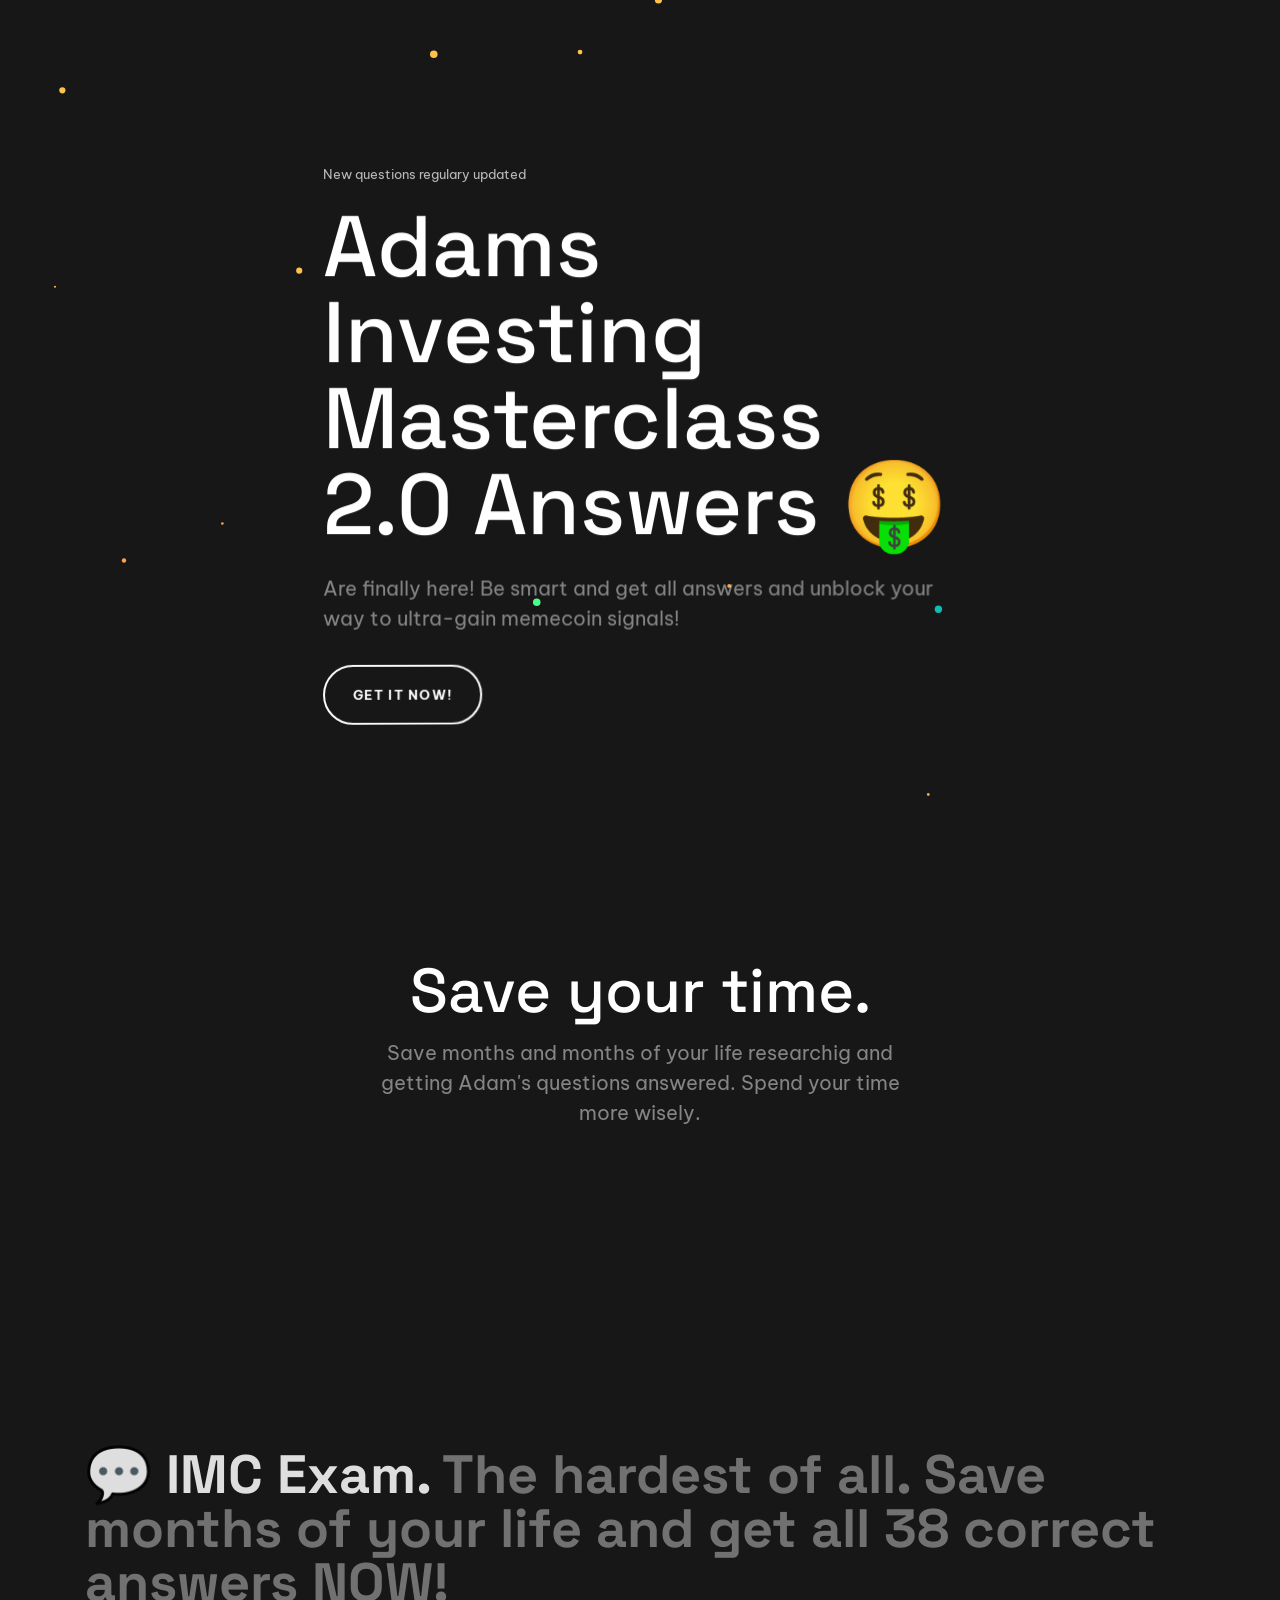
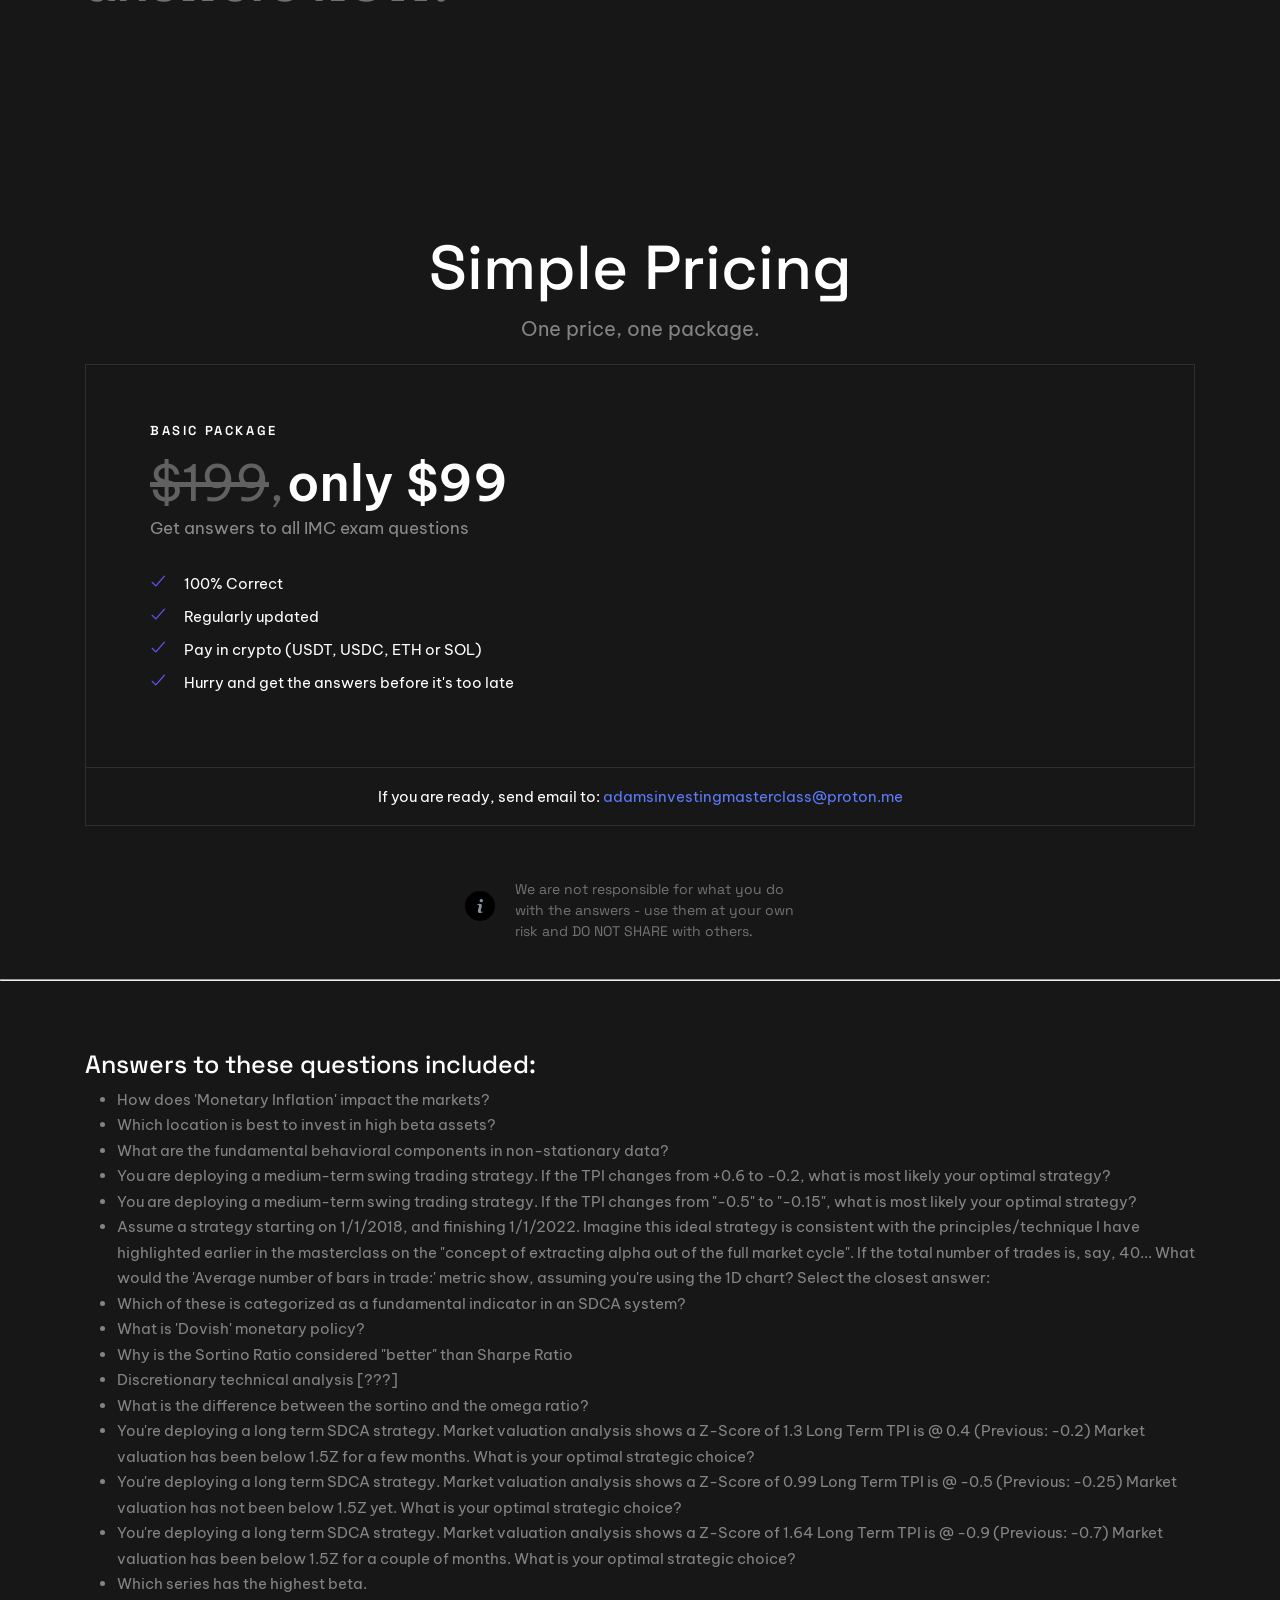
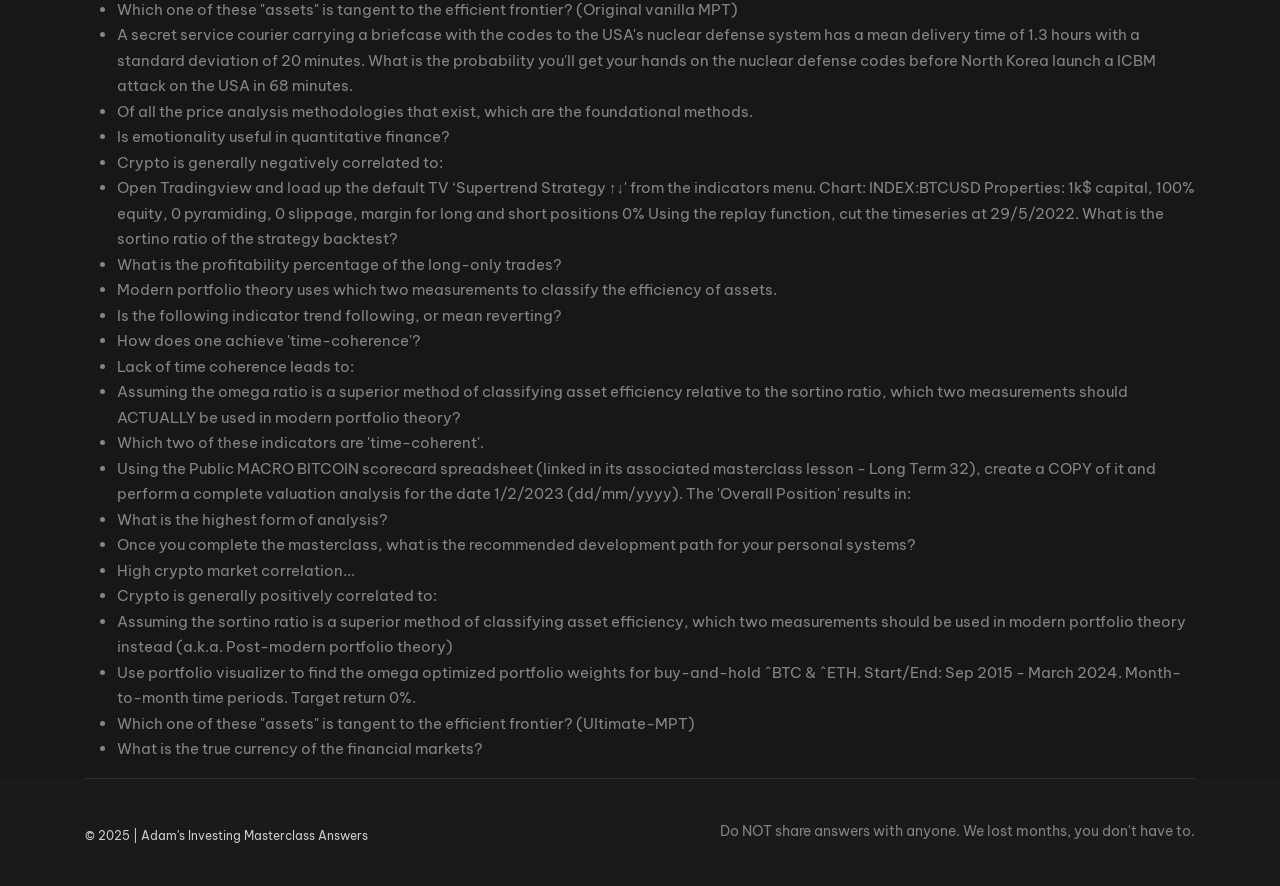
<file: docs/index.html>
<!doctype html>
<html lang="en">
  <head>
    <meta charset="UTF-8" />
    <meta name="viewport" content="width=device-width, initial-scale=1.0" />
    <meta name="author" content="Adam" />
    <meta
      name="description"
      content="Adam's Investing Masterclass 2.0 Answers are here only for a limited time. Hurry and pass your IMC Exam today!"
    />
    <meta property="og:title" content="Adam's Investing Masterclass 2.0 Answers" />
    <meta property="og:type" content="website" />
    <meta property="og:image" content="./assets/images/common/og-image.jpg" />

    <link
      rel="stylesheet"
      href="./assets/vendors/liquid-icon/lqd-essentials/lqd-essentials.min.css"
    />
    <link rel="stylesheet" href="./assets/vendors/jquery-ui/jquery-ui.css" />
    <link rel="stylesheet" href="./assets/css/theme.min.css" />
    <link rel="stylesheet" href="./assets/css/utility.min.css" />
    <link rel="stylesheet" href="./assets/css/demo/dark-app.css" />

    <!-- Fonts -->
    <link rel="preconnect" href="https://fonts.googleapis.com" />
    <link rel="preconnect" href="https://fonts.gstatic.com" crossorigin />
    <link
      href="https://fonts.googleapis.com/css2?family=Be+Vietnam+Pro&family=Space+Grotesk:wght@700&display=swap"
      rel="stylesheet"
    />

    <title>Adam's Investing Masterclass 2.0 Answers</title>
  </head>

  <body
    data-mobile-nav-breakpoint="1199"
    data-mobile-nav-style="minimal"
    data-mobile-nav-scheme="custom"
    data-mobile-nav-trigger-alignment="right"
    data-mobile-header-scheme="custom"
    data-mobile-logo-alignment="default"
    data-mobile-nav-align="center"
  >
    <div id="wrap">
      <div class="lqd-sticky-placeholder hidden"></div>
      <main class="content bg-dark" id="lqd-site-content">
        <div id="lqd-contents-wrap">
          <!-- Start Banner -->
          <section
            class="lqd-section banner flex flex-wrap items-center justify-center min-h-100vh"
            id="banner"
          >
            <div
              class="absolute w-full h-full top-0 left-0 pointer-events-none"
            >
              <div
                class="ld-particles-container lqd-particles-as-bg absolute w-full h-full top-0 right-0 bottom-0 left-0"
              >
                <div
                  class="ld-particles-inner pointer-events-none absolute w-full h-full top-0 left-0"
                  id="lqd-particles-banner"
                  data-particles="true"
                  data-particles-options='{"particles": {"number": {"value" :8} , "color": {"value" :["#4cfd89", "#0fbbb4", "#fda44c", "#fdc14c"]} , "shape": {"type" :["circle"]} , "size": {"value" :4, "random" :true} , "move": {"out_mode": "out"}} , "interactivity" :[], "retina_detect" :true}'
                ></div>
              </div>
            </div>
            <div class="container items-center justify-center">
              <div class="row items-center justify-center">
                <div
                  class="col col-12 col-md-7 text-start sm:text-center"
                  data-custom-animations="true"
                  data-ca-options='{" triggerHandler": "inview", "animationTarget": ".animation-element", "duration": "2000", "delay": "180", "ease": "power4.out", "direction": "forward", "initValues": {"y" : 100, "rotationY" : 15, "transformOriginX" :50, "transformOriginY" :50, "transformOriginZ": "0px", "opacity" : 0} , "animations": {"y" : 0, "rotationY" : 0, "transformOriginX" : 0, "transformOriginY" :50, "transformOriginZ": "0px", "opacity" : 1}}'
                >
                  <div class="ld-fancy-heading animation-element">
                    <p class="ld-fh-element text-13 mb-1/15em text-white-70">
                      <span>New questions regulary updated</span>
                    </p>
                  </div>
                  <div class="ld-fancy-heading animation-element">
                    <h1 class="ld-fh-element mb-0/3em leading-1em px-0 text-86">
                      Adams Investing Masterclass 2.0 Answers 🤑
                    </h1>
                  </div>
                  <div class="ld-fancy-heading animation-element">
                    <p class="ld-fh-element mb-0/5em leading-1/5em text-20">
                      Are finally here! Be smart and get all answers and unblock
                      your way to ultra-gain memecoin signals!
                    </p>
                  </div>
                  <div class="w-full flex flex-wrap items-center pt-20">
                    <div class="w-40percent mb-15 md:w-full animation-element">
                      <a
                        href="#pricing"
                        class="btn btn-solid btn-md uppercase btn-hover-txt-switch btn-hover-txt-switch-y circle border-thick btn-icon-left tracking-0/1em border-2 border-white text-13 text-white leading-2/5em font-bold rounded-5em btn-border-lg"
                        data-localscroll="true"
                      >
                        <span
                          class="btn-txt"
                          data-text="Get answers"
                          data-transition-delay="true"
                          data-delay-options='{"elements": ".lqd-chars", "delayType": "animation", "startDelay" : 0, "delayBetween" : 32.5}'
                          data-split-text="true"
                          data-split-options='{"type": "chars, words"}'
                          >Get it now!</span
                        >
                      </a>
                    </div>
                  </div>
                </div>
              </div>
            </div>
          </section>
          <!-- End Banner -->

          <!-- Start Features -->
          <section
            class="lqd-section features py-60"
            id="features"
            data-custom-animations="true"
            data-ca-options='{" triggerHandler": "inview", "animationTarget": ".animation-element", "duration": "1000", "delay": "90", "ease": "power4.out", "direction": "forward", "initValues": {"transformOriginX" :50, "transformOriginY" :50, "transformOriginZ": "0px", "opacity" : 0} , "animations": {"transformOriginX" :50, "transformOriginY" :50, "transformOriginZ": "0px", "opacity" : 1}}'
          >
            <div class="container">
              <div class="row justify-center items-stretch">
                <div
                  class="col col-12 col-lg-8 col-xl-6 mb-30 text-center animation-element"
                >
                  <div class="ld-fancy-heading">
                    <h2 class="ld-fh-element mb-0/25em leading-1em text-62">
                      Save your time.
                    </h2>
                  </div>
                  <div class="ld-fancy-heading">
                    <p class="ld-fh-element mb-0/5em leading-1/5em text-20">
                      Save months and months of your life researchig and getting
                      Adam's questions answered. Spend your time more wisely.
                    </p>
                  </div>
                  <div class="ld-empty-space w-full h-30"></div>
                </div>
              </div>
            </div>
          </section>
          <!-- End Features -->

          <!-- Start Float Text 1 -->
          <!--          <section-->
          <!--            class="lqd-section float-text float-text-1"-->
          <!--            id="screenshot"-->
          <!--            data-parallax="true"-->
          <!--            data-parallax-from='{"y" : 180}'-->
          <!--            data-parallax-to='{"y" :-250}'-->
          <!--            data-parallax-options='{"ease": "power2.in", "start": "top bottom", "end": "bottom+=50% top"}'-->
          <!--          >-->
          <!--            <div class="container">-->
          <!--              <div class="row">-->
          <!--                <div class="col col-12">-->
          <!--                  <div class="ld-fancy-heading">-->
          <!--                    <h2-->
          <!--                      class="ld-fh-element mb-0/5em font-bold leading-1em text-54 text-gray-500"-->
          <!--                      data-parallax="true"-->
          <!--                      data-parallax-from='{"opacity" : 0.9}'-->
          <!--                      data-parallax-to='{"opacity" : 0}'-->
          <!--                      data-parallax-options='{"overflowHidden" :false, "ease": "linear", "start": "top top"}'-->
          <!--                    >-->
          <!--                      <span>🏦</span>-->
          <!--                      <span class="text-white"-->
          <!--                        >Crypto Investing Masterclass.</span-->
          <!--                      >-->
          <!--                      <span-->
          <!--                        >Hundreds of correct answers to all levels (1-6) divided-->
          <!--                        by modules.</span-->
          <!--                      >-->
          <!--                    </h2>-->
          <!--                  </div>-->
          <!--                </div>-->
          <!--              </div>-->
          <!--            </div>-->
          <!--          </section>-->
          <!-- End Float Text 1 -->

          <!-- Start Float Text 2 -->
          <!--          <section-->
          <!--            class="lqd-section float-text float-text-2"-->
          <!--            data-parallax="true"-->
          <!--            data-parallax-from='{"opacity" : 1}'-->
          <!--            data-parallax-to='{"opacity" : 0}'-->
          <!--            data-parallax-options='{"start": "top", "end": "bottom top", "staticSentinel": ".lqd-css-sticky-wrap"}'-->
          <!--          >-->
          <!--            <div class="container">-->
          <!--              <div class="row">-->
          <!--                <div class="col col-12">-->
          <!--                  <div-->
          <!--                    class="ld-fancy-heading"-->
          <!--                    data-parallax="true"-->
          <!--                    data-parallax-from='{"y" : 100}'-->
          <!--                    data-parallax-to='{"y" :-100}'-->
          <!--                    data-parallax-options='{"ease": "power3.in", "start": "top bottom", "end": "bottom+=50% top"}'-->
          <!--                  >-->
          <!--                    <h2-->
          <!--                      class="ld-fh-element mb-0/5em font-bold leading-1em text-54 text-gray-500"-->
          <!--                      data-parallax="true"-->
          <!--                      data-parallax-from='{"opacity" : 0.9}'-->
          <!--                      data-parallax-to='{"opacity" : 0}'-->
          <!--                      data-parallax-options='{"overflowHidden" :false, "ease": "linear", "start": "center center"}'-->
          <!--                    >-->
          <!--                      <span>💶</span>-->
          <!--                      <span class="text-white">Crypto Investing Signals.</span>-->
          <!--                      <span-->
          <!--                        >Answers to Crypto Investing Signals Course that comes-->
          <!--                        after the hardest IMC course.</span-->
          <!--                      >-->
          <!--                    </h2>-->
          <!--                  </div>-->
          <!--                </div>-->
          <!--              </div>-->
          <!--            </div>-->
          <!--          </section>-->
          <!-- End Float Text 2 -->

          <!-- Start Float Text 3 -->
          <section
            class="lqd-section float-text float-text-3"
            data-parallax="true"
            data-parallax-from='{"opacity" : 1}'
            data-parallax-to='{"opacity" : 0}'
            data-parallax-options='{"start": "top", "end": "bottom top", "staticSentinel": ".lqd-css-sticky-wrap"}'
          >
            <div class="container">
              <div class="row">
                <div class="col col-12">
                  <div
                    class="ld-fancy-heading"
                    data-parallax="true"
                    data-parallax-from='{"y" : 100}'
                    data-parallax-to='{"y" :-170}'
                    data-parallax-options='{"ease": "power4.in", "start": "top bottom", "end": "bottom+=50% top"}'
                  >
                    <h2
                      class="ld-fh-element mb-0/5em font-bold leading-1em text-54 text-gray-500"
                      data-parallax="true"
                      data-parallax-from='{"opacity" : 0.9}'
                      data-parallax-to='{"opacity" : 0}'
                      data-parallax-options='{"overflowHidden" :false, "ease": "linear", "start": "center center"}'
                    >
                      <span>💬</span>
                      <span class="text-white">IMC Exam.</span>
                      <span
                        >The hardest of all. Save months of your life and get
                        all 38 correct answers NOW!</span
                      >
                    </h2>
                  </div>
                </div>
              </div>
            </div>
          </section>
          <!-- End Float Text 3 -->

          <!-- Start Pricing -->
          <section class="lqd-section pricing pt-120" id="pricing">
            <div class="container">
              <div class="row justify-center">
                <div class="col col-12 col-lg-8 col-xl-6 text-center mb-10">
                  <div class="ld-fancy-heading">
                    <h2 class="ld-fh-element mb-0/25em leading-1em text-62">
                      Simple Pricing
                    </h2>
                  </div>
                  <div class="ld-fancy-heading">
                    <p class="ld-fh-element mb-0/5em leading-1/5em text-20">
                      One price, one package.
                    </p>
                  </div>
                </div>
                <div class="col col-12 p-0"></div>
                <div class="col col-12">
                  <div
                    class="lqd-tabs lqd-tabs-style-9 flex lqd-tabs-style-9-alt2 flex-col mb-30"
                    data-tabs-options='{"trigger": "click"}'
                  >
                    <div class="lqd-tabs-content">
                      <div
                        id="lqd-pricing-tab-monthly"
                        role="tabpanel"
                        class="lqd-tabs-pane fade active in show"
                      >
                        <div class="container">
                          <div class="row">
                            <div class="col col-12 p-0">
                              <div
                                class="lqd-pt lqd-pt-style-3 lqd-pt-style-3b lqd-pt-title-18 lqd-pt-price-50 relative mb-1/5em border-1 border-white-10"
                              >
                                <div class="lqd-pt-inner">
                                  <div
                                    class="lqd-overlay flex bg-transparent"
                                  ></div>
                                  <div class="lqd-pt-head relative pt-8 px-7">
                                    <h4
                                      class="lqd-pt-title font-semibold uppercase text-white tracking-0/2em my-0"
                                    >
                                      Basic Package
                                    </h4>
                                    <span
                                      class="lqd-pt-price font-normal mt-0/35em mb-0/15em text-muted strike-through"
                                      ><s>$199</s>,</span
                                    >
                                    <span
                                      class="lqd-pt-price font-semibold mt-0/35em mb-0/15em text-white"
                                      >only $99</span
                                    >
                                    <p
                                      class="lqd-pt-description-md mb-0 text-white-50"
                                    >
                                      Get answers to all IMC exam questions
                                    </p>
                                  </div>
                                  <div
                                    class="lqd-pt-body pb-4rem relative pt-1/5em pb-9 px-7"
                                  >
                                    <ul>
                                      <li>
                                        <span class="text-white">
                                          <i
                                            class="lqd-icn-ess icon-ion-ios-checkmark text-primary"
                                          ></i>
                                          <span>100% Correct</span>
                                        </span>
                                      </li>
                                      <li>
                                        <span class="text-white">
                                          <i
                                            class="lqd-icn-ess icon-ion-ios-checkmark text-primary"
                                          ></i>
                                          <span>Regularly updated</span>
                                        </span>
                                      </li>
                                      <li>
                                        <span class="text-white">
                                          <i
                                            class="lqd-icn-ess icon-ion-ios-checkmark text-primary"
                                          ></i>
                                          <span>Pay in crypto (USDT, USDC, ETH or SOL)</span>
                                        </span>
                                      </li>
                                      <li>
                                        <span class="text-white">
                                          <i
                                            class="lqd-icn-ess icon-ion-ios-checkmark text-primary"
                                          ></i>
                                          <span
                                            >Hurry and get the answers before
                                            it's too late</span
                                          >
                                        </span>
                                      </li>
                                      <!--                                      <li>-->
                                      <!--                                        <span>-</span>-->
                                      <!--                                        <i class="lqd-icn-ess"></i>-->
                                      <!--                                        <span-->
                                      <!--                                          >IMC Exam Answers (not included)</span-->
                                      <!--                                        >-->
                                      <!--                                      </li>-->
                                    </ul>
                                  </div>
                                  <div
                                    class="lqd-pt-foot relative pt-1rem pb-1rem px-0/5em text-center border-white-10 md:px-0"
                                  >
                                    <span
                                      class="btn-txt text-white"
                                      data-text="Join basic plan"
                                      >If you are ready, send email to:
                                      <a
                                        href="mailto:adamsinvestingmasterclass@proton.me"
                                        >adamsinvestingmasterclass@proton.me</a
                                      ></span
                                    >
                                  </div>
                                </div>
                                <a href="#" class="liquid-overlay-link z-3"></a>
                              </div>
                            </div>
                            <!--                            <div class="col col-12 col-md-6 p-0 -ml-1 sm:m-0">-->
                            <!--                              <div-->
                            <!--                                class="lqd-pt lqd-pt-style-3 lqd-pt-style-3b lqd-pt-title-18 lqd-pt-price-50 relative mb-1/5em border-1 border-white-10"-->
                            <!--                              >-->
                            <!--                                <div class="lqd-pt-inner">-->
                            <!--                                  <div-->
                            <!--                                    class="lqd-overlay flex bg-transparent"-->
                            <!--                                  ></div>-->
                            <!--                                  <span-->
                            <!--                                    class="lqd-pt-label font-bold rounded-5em"-->
                            <!--                                    >Smart Choice</span-->
                            <!--                                  >-->
                            <!--                                  <div class="lqd-pt-head relative pt-8 px-7">-->
                            <!--                                    <h4-->
                            <!--                                      class="lqd-pt-title font-semibold uppercase text-white tracking-0/2em my-0"-->
                            <!--                                    >-->
                            <!--                                      Premium Package-->
                            <!--                                    </h4>-->
                            <!--                                    <span-->
                            <!--                                      class="lqd-pt-price font-semibold mt-0/35em mb-0/15em text-white"-->
                            <!--                                      >1.49 SOL</span-->
                            <!--                                    >-->
                            <!--                                    <p-->
                            <!--                                      class="lqd-pt-description-md mb-0 text-white-50"-->
                            <!--                                    >-->
                            <!--                                      Get answers to all course questions + IMC-->
                            <!--                                      Exam Answers-->
                            <!--                                    </p>-->
                            <!--                                  </div>-->
                            <!--                                  <div-->
                            <!--                                    class="lqd-pt-body pb-4rem relative pt-1/5em pb-9 px-7"-->
                            <!--                                  >-->
                            <!--                                    <ul>-->
                            <!--                                      <li>-->
                            <!--                                        <span class="text-white">-->
                            <!--                                          <i-->
                            <!--                                            class="lqd-icn-ess icon-ion-ios-checkmark text-primary"-->
                            <!--                                          ></i>-->
                            <!--                                          <span-->
                            <!--                                            >Crypto Investing Masterclass-->
                            <!--                                            answers</span-->
                            <!--                                          >-->
                            <!--                                        </span>-->
                            <!--                                      </li>-->
                            <!--                                      <li>-->
                            <!--                                        <span class="text-white">-->
                            <!--                                          <i-->
                            <!--                                            class="lqd-icn-ess icon-ion-ios-checkmark text-primary"-->
                            <!--                                          ></i>-->
                            <!--                                          <span-->
                            <!--                                            >Crypto Investing Signals-->
                            <!--                                            answers</span-->
                            <!--                                          >-->
                            <!--                                        </span>-->
                            <!--                                      </li>-->
                            <!--                                      <li>-->
                            <!--                                        <span class="text-white">-->
                            <!--                                          <i-->
                            <!--                                            class="lqd-icn-ess icon-ion-ios-checkmark text-primary"-->
                            <!--                                          ></i>-->
                            <!--                                          <span>IMC Exam Answers</span>-->
                            <!--                                        </span>-->
                            <!--                                      </li>-->
                            <!--                                    </ul>-->
                            <!--                                  </div>-->
                            <!--                                  <div-->
                            <!--                                    class="lqd-pt-foot relative pt-1rem pb-1rem px-0/5em text-center border-white-10 md:px-0"-->
                            <!--                                  >-->
                            <!--                                    <a-->
                            <!--                                      href="#"-->
                            <!--                                      class="btn btn-naked btn-hover-reveal text-white"-->
                            <!--                                    >-->
                            <!--                                      <span-->
                            <!--                                        class="btn-txt"-->
                            <!--                                        data-text="Join premium plan"-->
                            <!--                                        >Join premium plan</span-->
                            <!--                                      >-->
                            <!--                                      <span class="btn-icon">-->
                            <!--                                        <i-->
                            <!--                                          class="lqd-icn-ess icon-ion-ios-arrow-forward"-->
                            <!--                                        ></i>-->
                            <!--                                      </span>-->
                            <!--                                    </a>-->
                            <!--                                  </div>-->
                            <!--                                </div>-->
                            <!--                              </div>-->
                            <!--                              <a href="#" class="liquid-overlay-link z-3"></a>-->
                            <!--                            </div>-->
                          </div>
                        </div>
                      </div>
                      <div
                        id="lqd-pricing-tab-annual"
                        role="tabpanel"
                        class="lqd-tabs-pane fade"
                      >
                        <div class="container">
                          <div class="row">
                            <div class="col col-12 col-md-6 p-0">
                              <div
                                class="lqd-pt lqd-pt-style-3 lqd-pt-style-3b lqd-pt-title-18 lqd-pt-price-50 relative mb-1/5em border-1 border-white-10"
                              >
                                <div class="lqd-pt-inner">
                                  <div
                                    class="lqd-overlay flex bg-transparent"
                                  ></div>
                                  <div class="lqd-pt-head relative pt-8 px-7">
                                    <h4
                                      class="lqd-pt-title font-semibold uppercase text-white tracking-0/2em my-0"
                                    >
                                      Basic plan
                                    </h4>
                                    <span
                                      class="lqd-pt-price font-semibold mt-0/35em mb-0/15em text-white"
                                      >&pound;66.90 <small>/year</small></span
                                    >
                                    <p
                                      class="lqd-pt-description-md mb-0 text-white-50"
                                    >
                                      Preferred stock may be hybrid by having
                                      the qualities of bonds of fixed returns.
                                    </p>
                                  </div>
                                  <div
                                    class="lqd-pt-body pb-4rem relative pt-1/5em pb-9 px-7"
                                  >
                                    <ul>
                                      <li>
                                        <span class="text-white">
                                          <i
                                            class="lqd-icn-ess icon-ion-ios-checkmark text-primary"
                                          ></i>
                                          <span>Live Stock Updates</span>
                                        </span>
                                      </li>
                                      <li>
                                        <span>
                                          <span>&ndash;</span>
                                          <i class="lqd-icn-ess"></i>
                                          <span>
                                            Access to Pre and After
                                            Markets</span
                                          >
                                        </span>
                                      </li>
                                      <li>
                                        <span>&ndash;</span>
                                        <i class="lqd-icn-ess"></i>
                                        <span> Secure Data Connection </span>
                                      </li>
                                    </ul>
                                  </div>
                                  <div
                                    class="lqd-pt-foot relative pt-1rem pb-1rem px-0/5em text-center border-white-10 md:px-0"
                                  >
                                    <a
                                      href="#"
                                      class="btn btn-naked btn-hover-reveal text-white"
                                    >
                                      <span
                                        class="btn-txt"
                                        data-text="Join basic plan"
                                        >Join basic plan</span
                                      >
                                      <span class="btn-icon">
                                        <i
                                          class="lqd-icn-ess icon-ion-ios-arrow-forward"
                                        ></i>
                                      </span>
                                    </a>
                                  </div>
                                </div>
                                <a href="#" class="liquid-overlay-link z-3"></a>
                              </div>
                            </div>
                          </div>
                        </div>
                      </div>
                    </div>
                  </div>
                </div>
                <div class="col col-12 col-lg-4">
                  <div
                    class="iconbox text-default items-center relative text-start mb-2em md:justify-center sm:justify-center"
                  >
                    <div class="iconbox-icon-wrap mr-20">
                      <span class="iconbox-icon-container text-black">
                        <svg
                          class="w-30"
                          xmlns="http://www.w3.org/2000/svg"
                          width="30"
                          height="30"
                          viewbox="0 0 30 30"
                        >
                          <rect width="30" height="30" rx="15"></rect>
                          <path
                            d="M3.086,14a2.316,2.316,0,0,1-1.607-.52,1.71,1.71,0,0,1-.573-1.32,4.827,4.827,0,0,1,.043-.635c.029-.216.075-.463.138-.733l.706-2.6c.062-.241.116-.479.16-.707a3.256,3.256,0,0,0,.064-.609.965.965,0,0,0-.2-.693,1.1,1.1,0,0,0-.759-.2A1.918,1.918,0,0,0,.5,6.08c-.186.056-.353.113-.5.168l.19-.8c.464-.195.913-.363,1.336-.5a3.924,3.924,0,0,1,1.207-.209,2.263,2.263,0,0,1,1.582.511,1.73,1.73,0,0,1,.556,1.329c0,.115-.013.315-.039.595a4.246,4.246,0,0,1-.142.783l-.707,2.587c-.057.2-.109.443-.155.711a3.926,3.926,0,0,0-.069.6.891.891,0,0,0,.224.7,1.239,1.239,0,0,0,.776.186,2.188,2.188,0,0,0,.587-.094,3.317,3.317,0,0,0,.474-.164l-.19.8c-.567.231-1.026.409-1.363.529A3.505,3.505,0,0,1,3.086,14ZM4.31,3.263a1.681,1.681,0,0,1-1.2-.476,1.535,1.535,0,0,1-.5-1.151A1.551,1.551,0,0,1,3.112.48,1.676,1.676,0,0,1,4.31,0,1.663,1.663,0,0,1,5.5.48,1.559,1.559,0,0,1,6,1.635a1.543,1.543,0,0,1-.5,1.151A1.668,1.668,0,0,1,4.31,3.263Z"
                            transform="translate(12 8)"
                            fill="#86939e"
                          ></path>
                        </svg>
                      </span>
                    </div>
                    <h3
                      class="font-normal text-14 mb-0 text-white-40 leading-1/5em"
                    >
                      We are not responsible for what you do with the answers -
                      use them at your own risk and DO NOT SHARE with others.
                    </h3>
                  </div>
                </div>
              </div>
            </div>
          </section>
          <!-- End Pricing -->

          <hr>

          <section class="lqd-section pt-60">
            <div class="container">
              <div class="row">
                <div class="col">
                  <h4>Answers to these questions included:</h4>
                  <ul>
                    <li>How does 'Monetary Inflation' impact the markets?</li>
                    <li>Which location is best to invest in high beta assets?</li>
                    <li>What are the fundamental behavioral components in non-stationary data?</li>
                    <li>You are deploying a medium-term swing trading strategy. If the TPI changes from +0.6 to -0.2, what is most likely your optimal strategy?</li>
                    <li>You are deploying a medium-term swing trading strategy. If the TPI changes from "-0.5" to "-0.15", what is most likely your optimal strategy?</li>
                    <li>Assume a strategy starting on 1/1/2018, and finishing 1/1/2022. Imagine this ideal strategy is consistent with the principles/technique I have highlighted earlier in the masterclass on the "concept of extracting alpha out of the full market cycle". If the total number of trades is, say, 40... What would the 'Average number of bars in trade:' metric show, assuming you're using the 1D chart? Select the closest answer:</li>
                    <li>Which of these is categorized as a fundamental indicator in an SDCA system?</li>
                    <li>What is 'Dovish' monetary policy?</li>
                    <li>Why is the Sortino Ratio considered "better" than Sharpe Ratio</li>
                    <li>Discretionary technical analysis [???]</li>
                    <li>What is the difference between the sortino and the omega ratio?</li>
                    <li>You're deploying a long term SDCA strategy. Market valuation analysis shows a Z-Score of 1.3 Long Term TPI is @ 0.4 (Previous: -0.2) Market valuation has been below 1.5Z for a few months. What is your optimal strategic choice?</li>
                    <li>You're deploying a long term SDCA strategy. Market valuation analysis shows a Z-Score of 0.99 Long Term TPI is @ -0.5 (Previous: -0.25) Market valuation has not been below 1.5Z yet. What is your optimal strategic choice?</li>
                    <li>You're deploying a long term SDCA strategy. Market valuation analysis shows a Z-Score of 1.64 Long Term TPI is @ -0.9 (Previous: -0.7) Market valuation has been below 1.5Z for a couple of months. What is your optimal strategic choice?</li>
                    <li>Which series has the highest beta.</li>
                    <li>Which one of these "assets" is tangent to the efficient frontier? (Original vanilla MPT)</li>
                    <li>A secret service courier carrying a briefcase with the codes to the USA's nuclear defense system has a mean delivery time of 1.3 hours with a standard deviation of 20 minutes. What is the probability you'll get your hands on the nuclear defense codes before North Korea launch a ICBM attack on the USA in 68 minutes.</li>
                    <li>Of all the price analysis methodologies that exist, which are the foundational methods.</li>
                    <li>Is emotionality useful in quantitative finance?</li>
                    <li>Crypto is generally negatively correlated to:</li>
                    <li>Open Tradingview and load up the default TV ‘Supertrend Strategy ↑↓' from the indicators menu. Chart: INDEX:BTCUSD Properties: 1k$ capital, 100% equity, 0 pyramiding, 0 slippage, margin for long and short positions 0% Using the replay function, cut the timeseries at 29/5/2022. What is the sortino ratio of the strategy backtest?</li>
                    <li>What is the profitability percentage of the long-only trades?</li>
                    <li>Modern portfolio theory uses which two measurements to classify the efficiency of assets.</li>
                    <li>Is the following indicator trend following, or mean reverting?</li>
                    <li>How does one achieve 'time-coherence'?</li>
                    <li>Lack of time coherence leads to:</li>
                    <li>Assuming the omega ratio is a superior method of classifying asset efficiency relative to the sortino ratio, which two measurements should ACTUALLY be used in modern portfolio theory?</li>
                    <li>Which two of these indicators are 'time-coherent'.</li>
                    <li>Using the Public MACRO BITCOIN scorecard spreadsheet (linked in its associated masterclass lesson - Long Term 32), create a COPY of it and perform a complete valuation analysis for the date 1/2/2023 (dd/mm/yyyy). The 'Overall Position' results in:</li>
                    <li>What is the highest form of analysis?</li>
                    <li>Once you complete the masterclass, what is the recommended development path for your personal systems?</li>
                    <li>High crypto market correlation...</li>
                    <li>Crypto is generally positively correlated to:</li>
                    <li>Assuming the sortino ratio is a superior method of classifying asset efficiency, which two measurements should be used in modern portfolio theory instead (a.k.a. Post-modern portfolio theory)</li>
                    <li>Use portfolio visualizer to find the omega optimized portfolio weights for buy-and-hold ^BTC & ^ETH. Start/End: Sep 2015 - March 2024. Month-to-month time periods. Target return 0%.</li>
                    <li>Which one of these "assets" is tangent to the efficient frontier? (Ultimate-MPT)</li>
                    <li>What is the true currency of the financial markets?</li>
                  </ul>
                </div>
              </div>
            </div>
          </section>
        </div>
      </main>

      <footer id="site-footer" class="main-footer bg-footer text-gray-500">
        <!-- Start Footer About -->
        <section class="lqd-section footer-about pb-35">
          <div class="container">
            <div class="row items-center">
              <div class="col col-12">
                <div class="w-full border-top border-white-10 mb-40"></div>
                <div class="flex flex-wrap">
                  <div
                    class="w-50percent flex items-center justify-start text-start sm:w-full"
                  >
                    <div class="lqd-fancy-menu lqd-menu-td-none -mr-15 -ml-15">
                      <ul class="reset-ul inline-nav">
                        <li class="inline-flex items-center w-auto mx-15">
                          <a
                            class="w-full inline-flex items-center text-12 text-gray-700"
                            href="javascript:void(0)"
                            >&copy; 2025 | Adam's Investing Masterclass Answers</a
                          >
                        </li>
                      </ul>
                    </div>
                  </div>
                  <div
                    class="w-50percent flex items-center justify-end text-end sm:justify-start md:justify-end sm:w-full sm:text-start"
                  >
                    <div class="ld-fancy-heading">
                      <p class="ld-fh-element mb-0/5em text-14">
                        Do NOT share answers with anyone. We lost months, you
                        don't have to.
                      </p>
                    </div>
                  </div>
                </div>
              </div>
            </div>
          </div>
        </section>
        <!-- End Footer About -->
      </footer>
    </div>

    <script src="./assets/vendors/jquery.min.js"></script>
    <script src="./assets/vendors/jquery-ui/jquery-ui.min.js"></script>
    <script src="./assets/vendors/bootstrap/js/bootstrap.min.js"></script>
    <script src="./assets/vendors/fastdom/fastdom.min.js"></script>
    <script src="./assets/vendors/gsap/utils/SplitText.min.js"></script>
    <script src="./assets/vendors/fresco/js/fresco.js"></script>
    <script src="./assets/vendors/flickity/flickity.pkgd.min.js"></script>
    <script src="./assets/vendors/particles.min.js"></script>
    <script src="./assets/vendors/gsap/minified/gsap.min.js"></script>
    <script src="./assets/vendors/gsap/minified/ScrollTrigger.min.js"></script>
    <script src="./assets/vendors/fontfaceobserver.js"></script>
    <script src="./assets/js/liquid-gdpr.min.js"></script>
    <script src="./assets/js/theme.min.js"></script>
    <script src="./assets/js/liquid-ajax-contact-form.min.js"></script>

    <!-- Start custom cursor -->
    <div class="lqd-cc lqd-cc--inner fixed pointer-events-none"></div>
    <div
      class="lqd-cc--el lqd-cc-solid lqd-cc-explore flex items-center justify-center rounded-full fixed pointer-events-none"
    >
      <div class="lqd-cc-solid-bg flex absolute lqd-overlay"></div>
      <div class="lqd-cc-solid-txt flex justify-center text-center relative">
        <div class="lqd-cc-solid-txt-inner">Explide</div>
      </div>
    </div>
    <div
      class="lqd-cc--el lqd-cc-solid lqd-cc-drag flex items-center justify-center rounded-full fixed pointer-events-none"
    >
      <div class="lqd-cc-solid-bg flex absolute lqd-overlay"></div>
      <div
        class="lqd-cc-solid-ext lqd-cc-solid-ext-left inline-flex items-center"
      >
        <svg
          xmlns="http://www.w3.org/2000/svg"
          width="32"
          height="32"
          viewBox="0 0 32 32"
          style="width: 1em; height: 1em"
        >
          <path
            fill="currentColor"
            d="M19.943 6.07L9.837 14.73a1.486 1.486 0 0 0 0 2.25l10.106 8.661c.96.826 2.457.145 2.447-1.125V7.195c0-1.27-1.487-1.951-2.447-1.125z"
          ></path>
        </svg>
      </div>
      <div class="lqd-cc-solid-txt flex justify-center text-center relative">
        <div class="lqd-cc-solid-txt-inner">Drag</div>
      </div>
      <div
        class="lqd-cc-solid-ext lqd-cc-solid-ext-right inline-flex items-center"
      >
        <svg
          xmlns="http://www.w3.org/2000/svg"
          width="32"
          height="32"
          viewBox="0 0 32 32"
          style="width: 1em; height: 1em"
        >
          <path
            fill="currentColor"
            d="M11.768 25.641l10.106-8.66a1.486 1.486 0 0 0 0-2.25L11.768 6.07c-.96-.826-2.457-.145-2.447 1.125v17.321c0 1.27 1.487 1.951 2.447 1.125z"
          ></path>
        </svg>
      </div>
    </div>
    <div
      class="lqd-cc--el lqd-cc-arrow inline-flex items-center fixed top-0 left-0 pointer-events-none"
    >
      <svg
        width="80"
        height="80"
        viewBox="0 0 80 80"
        fill="none"
        xmlns="http://www.w3.org/2000/svg"
      >
        <path
          d="M60.4993 0V4.77005H8.87285L80 75.9207L75.7886 79.1419L4.98796 8.35478V60.4993H0V0H60.4993Z"
        />
      </svg>
    </div>
    <div
      class="lqd-cc--el lqd-cc-custom-icon rounded-full fixed pointer-events-none"
    >
      <div
        class="lqd-cc-ci inline-flex items-center justify-center rounded-full relative"
      >
        <svg
          width="32"
          height="32"
          xmlns="http://www.w3.org/2000/svg"
          viewBox="0 0 32 32"
          style="width: 1em; height: 1em"
        >
          <path
            fill="currentColor"
            fill-rule="evenodd"
            clip-rule="evenodd"
            d="M16.03 6a1 1 0 0 1 1 1v8.02h8.02a1 1 0 1 1 0 2.01h-8.02v8.02a1 1 0 1 1-2.01 0v-8.02h-8.02a1 1 0 1 1 0-2.01h8.02v-8.01a1 1 0 0 1 1.01-1.01z"
          ></path>
        </svg>
      </div>
    </div>
    <div
      class="lqd-cc lqd-cc--outer fixed top-0 left-0 pointer-events-none"
    ></div>
    <!-- End custom cursor -->

    <template id="lqd-temp-sticky-header-sentinel">
      <div
        class="lqd-sticky-sentinel invisible absolute pointer-events-none"
      ></div>
    </template>
    <div
      class="lity"
      role="dialog"
      aria-label="Dialog Window (Press escape to close)"
      tabindex="-1"
      data-modal-type="default"
    >
      <div class="lity-wrap" data-lity-close role="document">
        <div class="lity-loader" aria-hidden="true">Loading...</div>
        <div class="lity-container">
          <div class="lity-content"></div>
        </div>
        <button
          class="lity-close"
          type="button"
          aria-label="Close (Press escape to close)"
          data-lity-close
        >
          &times;
        </button>
      </div>
    </div>
  </body>
</html>
</file>
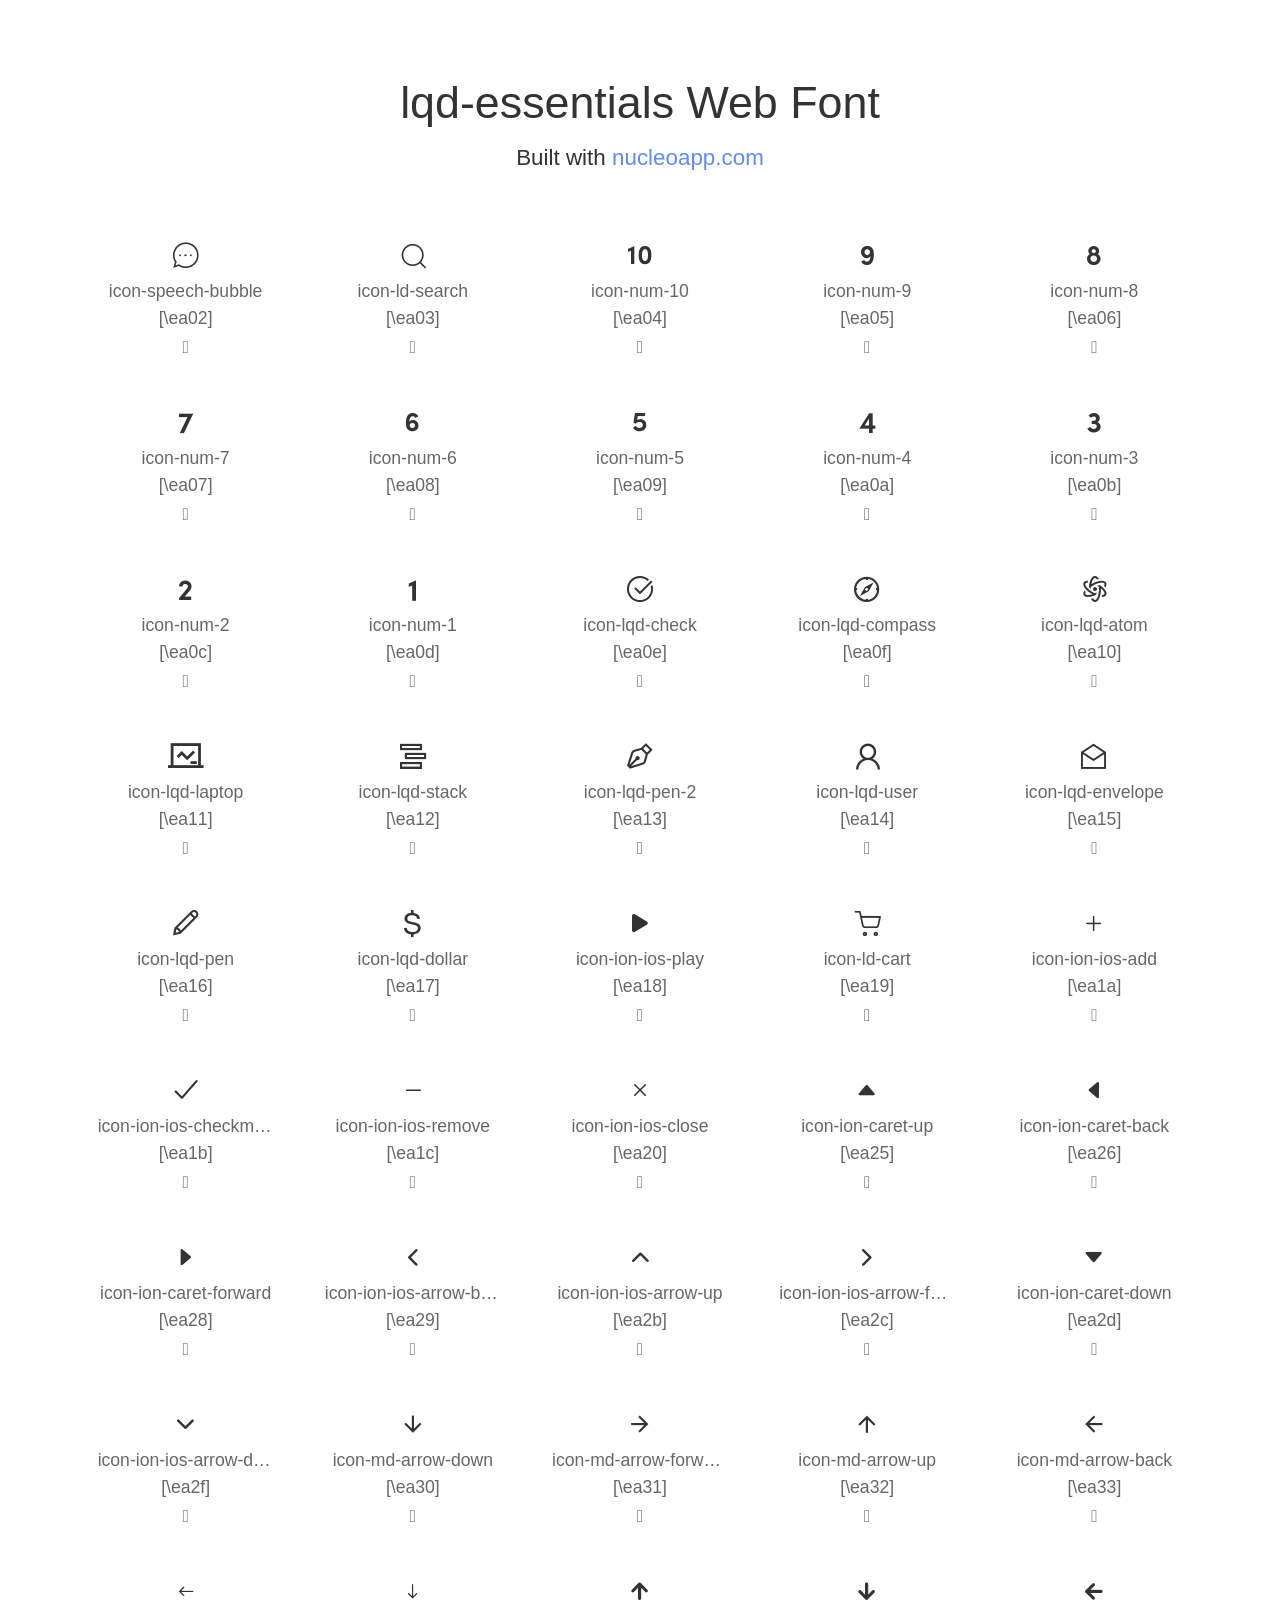
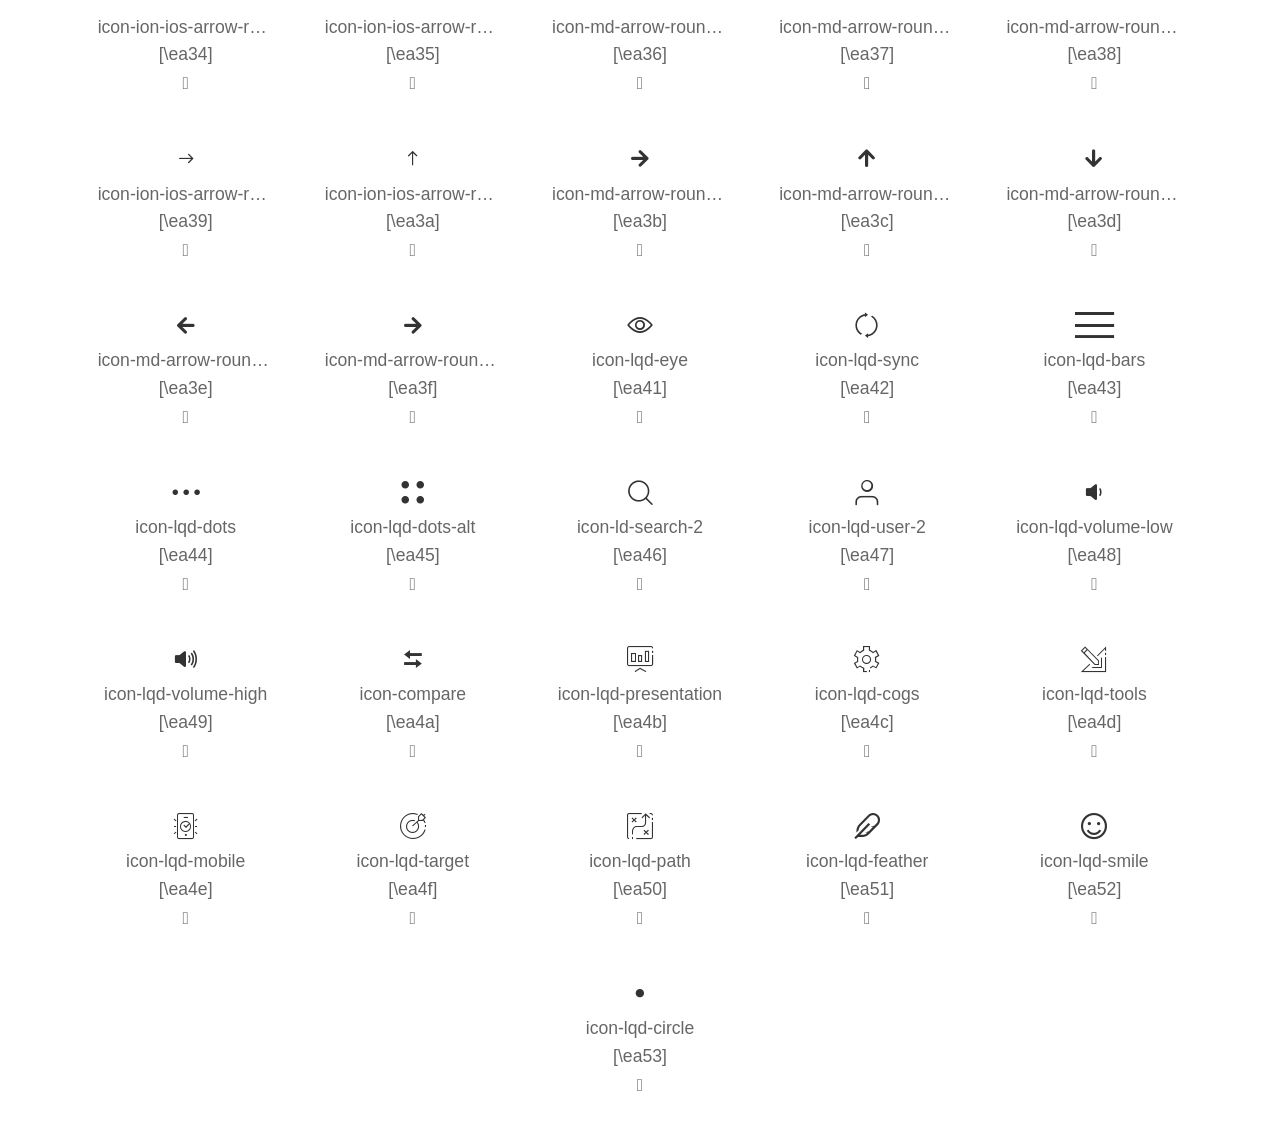
<file: docs/assets/vendors/liquid-icon/lqd-essentials/demo.html>
<!doctype html>
<html lang="en">
<head>
	<meta charset="UTF-8" />
	<meta name="viewport" content="width=device-width, initial-scale=1">
	<link rel="stylesheet" href="demo/css/reset.css"> <!-- CSS reset -->
	<link rel="stylesheet" href="demo/css/style.css">
	<link rel="stylesheet" href="./lqd-essentials.min.css">
	<link rel="shortcut icon" href="demo/favicon.ico">
	<title>lqd-essentials Web Font</title>
</head>
<body>
	<header>
		<h1>lqd-essentials Web Font</h1>
		<p>Built with <a href="https://nucleoapp.com">nucleoapp.com</a></p>
	</header>

	<div id="icons-wrapper">
		<section>
			<ul>

                    <li>
                        <i class="lqd-icn-ess icon-speech-bubble"></i>
                        <p>icon-speech-bubble</p>
                    </li>

                    <li>
                        <i class="lqd-icn-ess icon-ld-search"></i>
                        <p>icon-ld-search</p>
                    </li>

                    <li>
                        <i class="lqd-icn-ess icon-num-10"></i>
                        <p>icon-num-10</p>
                    </li>

                    <li>
                        <i class="lqd-icn-ess icon-num-9"></i>
                        <p>icon-num-9</p>
                    </li>

                    <li>
                        <i class="lqd-icn-ess icon-num-8"></i>
                        <p>icon-num-8</p>
                    </li>

                    <li>
                        <i class="lqd-icn-ess icon-num-7"></i>
                        <p>icon-num-7</p>
                    </li>

                    <li>
                        <i class="lqd-icn-ess icon-num-6"></i>
                        <p>icon-num-6</p>
                    </li>

                    <li>
                        <i class="lqd-icn-ess icon-num-5"></i>
                        <p>icon-num-5</p>
                    </li>

                    <li>
                        <i class="lqd-icn-ess icon-num-4"></i>
                        <p>icon-num-4</p>
                    </li>

                    <li>
                        <i class="lqd-icn-ess icon-num-3"></i>
                        <p>icon-num-3</p>
                    </li>

                    <li>
                        <i class="lqd-icn-ess icon-num-2"></i>
                        <p>icon-num-2</p>
                    </li>

                    <li>
                        <i class="lqd-icn-ess icon-num-1"></i>
                        <p>icon-num-1</p>
                    </li>

                    <li>
                        <i class="lqd-icn-ess icon-lqd-check"></i>
                        <p>icon-lqd-check</p>
                    </li>

                    <li>
                        <i class="lqd-icn-ess icon-lqd-compass"></i>
                        <p>icon-lqd-compass</p>
                    </li>

                    <li>
                        <i class="lqd-icn-ess icon-lqd-atom"></i>
                        <p>icon-lqd-atom</p>
                    </li>

                    <li>
                        <i class="lqd-icn-ess icon-lqd-laptop"></i>
                        <p>icon-lqd-laptop</p>
                    </li>

                    <li>
                        <i class="lqd-icn-ess icon-lqd-stack"></i>
                        <p>icon-lqd-stack</p>
                    </li>

                    <li>
                        <i class="lqd-icn-ess icon-lqd-pen-2"></i>
                        <p>icon-lqd-pen-2</p>
                    </li>

                    <li>
                        <i class="lqd-icn-ess icon-lqd-user"></i>
                        <p>icon-lqd-user</p>
                    </li>

                    <li>
                        <i class="lqd-icn-ess icon-lqd-envelope"></i>
                        <p>icon-lqd-envelope</p>
                    </li>

                    <li>
                        <i class="lqd-icn-ess icon-lqd-pen"></i>
                        <p>icon-lqd-pen</p>
                    </li>

                    <li>
                        <i class="lqd-icn-ess icon-lqd-dollar"></i>
                        <p>icon-lqd-dollar</p>
                    </li>

                    <li>
                        <i class="lqd-icn-ess icon-ion-ios-play"></i>
                        <p>icon-ion-ios-play</p>
                    </li>

                    <li>
                        <i class="lqd-icn-ess icon-ld-cart"></i>
                        <p>icon-ld-cart</p>
                    </li>

                    <li>
                        <i class="lqd-icn-ess icon-ion-ios-add"></i>
                        <p>icon-ion-ios-add</p>
                    </li>

                    <li>
                        <i class="lqd-icn-ess icon-ion-ios-checkmark"></i>
                        <p>icon-ion-ios-checkmark</p>
                    </li>

                    <li>
                        <i class="lqd-icn-ess icon-ion-ios-remove"></i>
                        <p>icon-ion-ios-remove</p>
                    </li>

                    <li>
                        <i class="lqd-icn-ess icon-ion-ios-close"></i>
                        <p>icon-ion-ios-close</p>
                    </li>

                    <li>
                        <i class="lqd-icn-ess icon-ion-caret-up"></i>
                        <p>icon-ion-caret-up</p>
                    </li>

                    <li>
                        <i class="lqd-icn-ess icon-ion-caret-back"></i>
                        <p>icon-ion-caret-back</p>
                    </li>

                    <li>
                        <i class="lqd-icn-ess icon-ion-caret-forward"></i>
                        <p>icon-ion-caret-forward</p>
                    </li>

                    <li>
                        <i class="lqd-icn-ess icon-ion-ios-arrow-back"></i>
                        <p>icon-ion-ios-arrow-back</p>
                    </li>

                    <li>
                        <i class="lqd-icn-ess icon-ion-ios-arrow-up"></i>
                        <p>icon-ion-ios-arrow-up</p>
                    </li>

                    <li>
                        <i class="lqd-icn-ess icon-ion-ios-arrow-forward"></i>
                        <p>icon-ion-ios-arrow-forward</p>
                    </li>

                    <li>
                        <i class="lqd-icn-ess icon-ion-caret-down"></i>
                        <p>icon-ion-caret-down</p>
                    </li>

                    <li>
                        <i class="lqd-icn-ess icon-ion-ios-arrow-down"></i>
                        <p>icon-ion-ios-arrow-down</p>
                    </li>

                    <li>
                        <i class="lqd-icn-ess icon-md-arrow-down"></i>
                        <p>icon-md-arrow-down</p>
                    </li>

                    <li>
                        <i class="lqd-icn-ess icon-md-arrow-forward"></i>
                        <p>icon-md-arrow-forward</p>
                    </li>

                    <li>
                        <i class="lqd-icn-ess icon-md-arrow-up"></i>
                        <p>icon-md-arrow-up</p>
                    </li>

                    <li>
                        <i class="lqd-icn-ess icon-md-arrow-back"></i>
                        <p>icon-md-arrow-back</p>
                    </li>

                    <li>
                        <i class="lqd-icn-ess icon-ion-ios-arrow-round-back"></i>
                        <p>icon-ion-ios-arrow-round-back</p>
                    </li>

                    <li>
                        <i class="lqd-icn-ess icon-ion-ios-arrow-round-down"></i>
                        <p>icon-ion-ios-arrow-round-down</p>
                    </li>

                    <li>
                        <i class="lqd-icn-ess icon-md-arrow-round-up"></i>
                        <p>icon-md-arrow-round-up</p>
                    </li>

                    <li>
                        <i class="lqd-icn-ess icon-md-arrow-round-down"></i>
                        <p>icon-md-arrow-round-down</p>
                    </li>

                    <li>
                        <i class="lqd-icn-ess icon-md-arrow-round-back"></i>
                        <p>icon-md-arrow-round-back</p>
                    </li>

                    <li>
                        <i class="lqd-icn-ess icon-ion-ios-arrow-round-forward"></i>
                        <p>icon-ion-ios-arrow-round-forward</p>
                    </li>

                    <li>
                        <i class="lqd-icn-ess icon-ion-ios-arrow-round-up"></i>
                        <p>icon-ion-ios-arrow-round-up</p>
                    </li>

                    <li>
                        <i class="lqd-icn-ess icon-md-arrow-round-forward"></i>
                        <p>icon-md-arrow-round-forward</p>
                    </li>

                    <li>
                        <i class="lqd-icn-ess icon-md-arrow-round-up-2"></i>
                        <p>icon-md-arrow-round-up-2</p>
                    </li>

                    <li>
                        <i class="lqd-icn-ess icon-md-arrow-round-down-2"></i>
                        <p>icon-md-arrow-round-down-2</p>
                    </li>

                    <li>
                        <i class="lqd-icn-ess icon-md-arrow-round-back-2"></i>
                        <p>icon-md-arrow-round-back-2</p>
                    </li>

                    <li>
                        <i class="lqd-icn-ess icon-md-arrow-round-forward-2"></i>
                        <p>icon-md-arrow-round-forward-2</p>
                    </li>

                    <li>
                        <i class="lqd-icn-ess icon-lqd-eye"></i>
                        <p>icon-lqd-eye</p>
                    </li>

                    <li>
                        <i class="lqd-icn-ess icon-lqd-sync"></i>
                        <p>icon-lqd-sync</p>
                    </li>

                    <li>
                        <i class="lqd-icn-ess icon-lqd-bars"></i>
                        <p>icon-lqd-bars</p>
                    </li>

                    <li>
                        <i class="lqd-icn-ess icon-lqd-dots"></i>
                        <p>icon-lqd-dots</p>
                    </li>

                    <li>
                        <i class="lqd-icn-ess icon-lqd-dots-alt"></i>
                        <p>icon-lqd-dots-alt</p>
                    </li>

                    <li>
                        <i class="lqd-icn-ess icon-ld-search-2"></i>
                        <p>icon-ld-search-2</p>
                    </li>

                    <li>
                        <i class="lqd-icn-ess icon-lqd-user-2"></i>
                        <p>icon-lqd-user-2</p>
                    </li>

                    <li>
                        <i class="lqd-icn-ess icon-lqd-volume-low"></i>
                        <p>icon-lqd-volume-low</p>
                    </li>

                    <li>
                        <i class="lqd-icn-ess icon-lqd-volume-high"></i>
                        <p>icon-lqd-volume-high</p>
                    </li>

                    <li>
                        <i class="lqd-icn-ess icon-compare"></i>
                        <p>icon-compare</p>
                    </li>

                    <li>
                        <i class="lqd-icn-ess icon-lqd-presentation"></i>
                        <p>icon-lqd-presentation</p>
                    </li>

                    <li>
                        <i class="lqd-icn-ess icon-lqd-cogs"></i>
                        <p>icon-lqd-cogs</p>
                    </li>

                    <li>
                        <i class="lqd-icn-ess icon-lqd-tools"></i>
                        <p>icon-lqd-tools</p>
                    </li>

                    <li>
                        <i class="lqd-icn-ess icon-lqd-mobile"></i>
                        <p>icon-lqd-mobile</p>
                    </li>

                    <li>
                        <i class="lqd-icn-ess icon-lqd-target"></i>
                        <p>icon-lqd-target</p>
                    </li>

                    <li>
                        <i class="lqd-icn-ess icon-lqd-path"></i>
                        <p>icon-lqd-path</p>
                    </li>

                    <li>
                        <i class="lqd-icn-ess icon-lqd-feather"></i>
                        <p>icon-lqd-feather</p>
                    </li>

                    <li>
                        <i class="lqd-icn-ess icon-lqd-smile"></i>
                        <p>icon-lqd-smile</p>
                    </li>

                    <li>
                        <i class="lqd-icn-ess icon-lqd-circle"></i>
                        <p>icon-lqd-circle</p>
                    </li>

				<!-- list of icons here with the proper class-->
			</ul>
		</section>
	</div>
<script>
    function SelectText(element) {
	    var doc = document
	        , text = element
	        , range, selection;
	    if (doc.body.createTextRange) {
	        range = document.body.createTextRange();
	        range.moveToElementText(text);
	        range.select();
	    } else if (window.getSelection) {
	        selection = window.getSelection();
	        range = document.createRange();
	        range.selectNodeContents(text);
	        selection.removeAllRanges();
	        selection.addRange(range);
	    }
	}
    window.onload = function() {
    	var iconsWrapper = document.getElementById('icons-wrapper'),
    		listItems = iconsWrapper.getElementsByTagName('li');
        for (var i = 0; i < listItems.length; i++) {
		    listItems[i].onclick  = function fun(event) {
		    	var selectedTagName = event.target.tagName.toLowerCase();
		    	if( selectedTagName == 'p' || selectedTagName == 'em' ) {
		    		SelectText(event.target);
		    	} else if( selectedTagName == 'input' ) {
		    		event.target.setSelectionRange(0, event.target.value.length);
		    	}
		    }

		    var beforeContentChar = window.getComputedStyle(listItems[i].getElementsByTagName('i')[0], '::before').getPropertyValue('content').replace(/'/g, "").replace(/"/g, ""),
		    	beforeContent = beforeContentChar.codePointAt(0).toString(16);
		    var beforeContentElement = document.createElement("em");
		    beforeContentElement.textContent = "\\"+beforeContent;
		    listItems[i].appendChild(beforeContentElement);

		    //create input element to copy/paste chart
		    var charCharac = document.createElement('input');
		    charCharac.setAttribute('type', 'text');
		    charCharac.setAttribute('maxlength', '1');
		    charCharac.setAttribute('readonly', 'true');
		    charCharac.setAttribute('value', beforeContentChar);
		    listItems[i].appendChild(charCharac);
		}
    }
</script>
</body>
</html>
</file>
<file: docs/assets/css/demo/dark-app.css>
/* ***** Global ***** */
:root {
	--lqd-container-width-md: 970px;
	--lqd-container-width-sm: 750px;
	
	--lqd-color-primary: #5e55ff;
	--lqd-body-text-color: rgba(255, 255, 255, .47);
	--lqd-color-link: #5b7bfb;
	--lqd-color-link-hover: #181b31;
	--lqd-color-gradient-start: #f42958;
	--lqd-color-gradient-stop: #e4442a;
	--lqd-color-dark: #171717;
	--lqd-color-slate-900: #262626;
	--lqd-color-gray-500: #818181;
	--lqd-color-gray-700: #cbcbcb;
	--lqd-color-gray-800: #1c1c1e;
	--lqd-color-gray-900: #141414;
	--lqd-color-footer: #1a1a1a;

	--lqd-body-font-family: 'Be Vietnam Pro', sans-serif;
	--lqd-body-font-size: 15px;
	--lqd-body-line-height: 1.7em;

	--lqd-heading-font-family: "Space Grotesk", sans-serif;
	--lqd-heading-font-weight: 500;
	--lqd-heading-line-height: 1.2em;
	--lqd-heading-color: #fff;
	--lqd-h1-font-size: 52px;
	--lqd-h2-font-size: 40px;
	--lqd-h3-font-size: 32px;
	--lqd-h4-font-size: 25px;
	--lqd-h5-font-size: 21px;
	--lqd-h6-font-size: 18px;
}

/* ***** Button ***** */
.btn-xs {
	--btn-ps: 1.5em;
	--btn-pt: 0.6em;
	--btn-pe: 1.5em;
	--btn-pb: 0.6em;
}

.btn-md {
	font-size: 13px;
	font-weight: 700;
	letter-spacing: 0.1em;
	line-height: 2em;
	--btn-ps: 2.15em;
	--btn-pt: 1.15em;
	--btn-pe: 2.15em;
	--btn-pb: 1.15em;
}

.btn-border-lg:hover {
	background-color: #fff;
	border-color: #fff;
	color: #000;
}

/* ***** Main Header ***** */
.main-header .btn-solid:hover {
	border-color: transparent;
	background-color: var(--lqd-color-primary);
	color: #fff;
	transform: translate3d(0, -2px, 0);
	box-shadow: 0 12px 28px rgba(0, 0, 0, .12);
}

/* ***** Banner ***** */
@media (max-width: 991px) {
	.banner {
		padding-top: 60px;
		padding-bottom: 60px;
	}

	.banner .ld-fancy-heading h1 {
		font-size: 7vw;
		padding-right: 1vw;
		padding-left: 1vw;
	}

	.banner .module-img {
		padding-top: 120px;
	}
}

@media (max-width: 767px) {
	.banner {
		padding-top: 70px;
		padding-bottom: 30px;
	}

	.banner .ld-fancy-heading h1 {
		font-size: 13vw;
	}
}

/* ***** Navigation Sections ***** */
.navigation-sections ul>li>a:hover,
.navigation-sections li.is-active>a {
	color: #ffffff;
	background: #000;
}

/* ***** Features ***** */
.features .container {
	--lqd-row-gutter-x: 4px;
}

.features .row {
	margin-inline-start: -2px;
	margin-inline-end: -2px;
	--lqd-row-gutter-x: 4px;
}

@media (max-width: 991px) {
	.features .module-icon-box-1 {
		padding: 15px 15px 5px 15px;
	}

	.features .module-icon-box-2 {
		padding: 25px 15px 5px 15px;
	}
}

@media (max-width: 767px) {
	.features .ld-fancy-heading h2 {
		font-size: 40px;
	}
}

/* ***** Float Text ***** */
@media (max-width: 991px) {
	.float-text .ld-fancy-heading h2 {
		font-size: 48px;
	}
}

@media (max-width: 767px) {
	.float-text .ld-fancy-heading h2 {
		font-size: 10vw;
	}
}

/* ***** Float Text 1 ***** */
.float-text-1 {
	padding-top: 5vh;
	padding-bottom: 10vh;
}

/* ***** Float Text 2 ***** */
.float-text-2 {
	padding-top: 10vh;
	padding-bottom: 10vh;
}

/* ***** Float Text 3 ***** */
.float-text-3 {
	padding-top: 10vh;
	padding-bottom: 20vh;
}

/* ***** Connect ***** */
.connect {
	margin-right: 10vw;
	margin-left: 10vw;
}

.connect .lqd-tabs-nav li a.active {
	color: #ffffff;
}

@media (max-width: 1199px) {
	.connect {
		margin-right: 2vw;
		margin-left: 2vw;
	}
}

@media (max-width: 991px) {
	.connect {
		margin-right: 1vw;
		margin-left: 1vw;
	}

	.lqd-tabs-style-3 .lqd-tabs-nav li {
		margin-inline-start: 15px;
		margin-inline-end: 15px;
	}

}

@media (max-width: 767px) {
	.connect {
		padding-top: 45px;
	}

	.connect .ld-fancy-heading h2 {
		font-size: 12vw;
	}

	.lqd-tabs-style-3 .lqd-tabs-nav li {
		margin-inline-start: 0;
		margin-inline-end: 0;
		margin-bottom: 1.5em;
	}
}

/* ***** Pricing ***** */
.pricing .lqd-tabs-nav li a.active {
	background: rgb(23, 23, 23);
}

@media (max-width: 991px) {

	.pricing .lqd-pt-head,
	.pricing .lqd-pt-body {
		padding-right: 3rem;
		padding-left: 3rem;
	}
}

@media (max-width: 767px) {
	.pricing .ld-fancy-heading h2 {
		font-size: 40px;
	}
}

/* ***** Download ***** */
@media (max-width: 991px) {
	.download .module-first {
		margin-bottom: 35px;
	}
}

@media (max-width: 767px) {
	.download .ld-fancy-heading h2 {
		font-size: 12vw;
	}
}

/* ***** Footer ***** */
/* ***** Clients ***** */
.clients .carousel-items {
	margin-inline-start: -1.5%;
	margin-inline-end: -1.5%;
}

.clients .flickity-slider {
	position: absolute;
	width: 100%;
	height: 100%;
}

.clients .carousel-item {
	width: 16.6667%;
	padding-inline-start: 1.5%;
	padding-inline-end: 1.5%;
}

@media (max-width: 991px) {
	.clients .carousel-item {
		width: 20%;
	}
}

@media (max-width: 767px) {
	.clients .carousel-item {
		width: 33.333%;
	}

	.main-footer .ld-sf--button-inside [type=submit] {
		position: relative;
	}
}
</file>
<file: docs/assets/vendors/liquid-icon/lqd-essentials/demo/css/style.css>
/* --------------------------------

Primary style

-------------------------------- */
*, *::after, *::before {
  box-sizing: border-box;
}

body {
  font-size: 1.6rem;
  font-family: sans-serif;
  color: #333333;
  background: white;
}

a {
  color: #608CEE;
  text-decoration: none;
}

/* --------------------------------

Main components

-------------------------------- */
header {
  text-align: center;
  padding: 80px 0 48px;
}

header h1 {
  font-size: 2.8rem;
}

header p {
  font-size: 1.4rem;
  margin-top: 1em;
}

header a:hover {
  text-decoration: underline;
}

ul {
    display: flex;
    flex-wrap: wrap;
    justify-content: center;
}

ul li {
  border-radius: .25em;
  transition: background 0.2s;
  user-select: none;
  overflow: hidden;
  text-align: center;
  padding: 1em;
}

ul li:hover {
  background: #f8f8f8;
}

ul p, ul em, ul input {
  display: block;
  font-size: 1.1rem;
  color: rgba(0,0,0,0.6);
  -webkit-user-select: auto;
  -moz-user-select: auto;
  -ms-user-select: auto;
  user-select: auto;
  white-space: nowrap;
  overflow: hidden;
  text-overflow: ellipsis;
  cursor: pointer;
  max-width: 11rem;
}

ul p {
  padding: 10px 0;
}

ul p::selection, ul em::selection {
  background: #608CEE;
  color: #fff;
}

ul p::-moz-selection, ul em::-moz-selection {
  background: #608CEE;
  color: #fff;
}

ul em {
  margin-bottom: 8px;
}

ul em::before {
  content: '[';
}
ul em::after {
  content: ']';
}

ul input {
  text-align: center;
  background: transparent;
  border: none;
  box-shadow: none;
  outline: none;
}
</file>
<file: docs/assets/vendors/liquid-icon/lqd-essentials/lqd-essentials.min.css>
@font-face{font-family:"lqd-essentials";src:url(./fonts/lqd-essentials.woff2)format("woff2");font-weight:400;font-style:normal;font-display:swap}.lqd-icn-ess{display:inline-block;font-family:"lqd-essentials";font-size:1em;line-height:1;font-weight:400;font-style:normal;speak:none;text-transform:none;-webkit-font-smoothing:antialiased;-moz-osx-font-smoothing:grayscale}.icon-speech-bubble::before{content:""}.icon-ld-search::before{content:""}.icon-num-10::before{content:""}.icon-num-9::before{content:""}.icon-num-8::before{content:""}.icon-num-7::before{content:""}.icon-num-6::before{content:""}.icon-num-5::before{content:""}.icon-num-4::before{content:""}.icon-num-3::before{content:""}.icon-num-2::before{content:""}.icon-num-1::before{content:""}.icon-lqd-check::before{content:""}.icon-lqd-compass::before{content:""}.icon-lqd-atom::before{content:""}.icon-lqd-laptop::before{content:""}.icon-lqd-stack::before{content:""}.icon-lqd-pen-2::before{content:""}.icon-lqd-user::before{content:""}.icon-lqd-envelope::before{content:""}.icon-lqd-pen::before{content:""}.icon-lqd-dollar::before{content:""}.icon-ion-ios-play::before{content:""}.icon-ld-cart::before{content:""}.icon-ion-ios-add::before{content:""}.icon-ion-ios-checkmark::before{content:""}.icon-ion-ios-remove::before{content:""}.icon-ion-ios-close::before{content:""}.icon-ion-caret-up::before{content:""}.icon-ion-caret-back::before{content:""}.icon-ion-caret-forward::before{content:""}.icon-ion-ios-arrow-back::before{content:""}.icon-ion-ios-arrow-up::before{content:""}.icon-ion-ios-arrow-forward::before{content:""}.icon-ion-caret-down::before{content:""}.icon-ion-ios-arrow-down::before{content:""}.icon-md-arrow-down::before{content:""}.icon-md-arrow-forward::before{content:""}.icon-md-arrow-up::before{content:""}.icon-md-arrow-back::before{content:""}.icon-ion-ios-arrow-round-back::before{content:""}.icon-ion-ios-arrow-round-down::before{content:""}.icon-md-arrow-round-up::before{content:""}.icon-md-arrow-round-down::before{content:""}.icon-md-arrow-round-back::before{content:""}.icon-ion-ios-arrow-round-forward::before{content:""}.icon-ion-ios-arrow-round-up::before{content:""}.icon-md-arrow-round-forward::before{content:""}.icon-md-arrow-round-up-2::before{content:""}.icon-md-arrow-round-down-2::before{content:""}.icon-md-arrow-round-back-2::before{content:""}.icon-md-arrow-round-forward-2::before{content:""}.icon-lqd-eye::before{content:""}.icon-lqd-sync::before{content:""}.icon-lqd-bars::before{content:""}.icon-lqd-dots::before{content:""}.icon-lqd-dots-alt::before{content:""}.icon-ld-search-2::before{content:""}.icon-lqd-user-2::before{content:""}.icon-lqd-volume-low::before{content:""}.icon-lqd-volume-high::before{content:""}.icon-compare::before{content:""}.icon-lqd-presentation::before{content:""}.icon-lqd-cogs::before{content:""}.icon-lqd-tools::before{content:""}.icon-lqd-mobile::before{content:""}.icon-lqd-target::before{content:""}.icon-lqd-path::before{content:""}.icon-lqd-feather::before{content:""}.icon-lqd-smile::before{content:""}.icon-lqd-circle::before{content:""}
</file>
